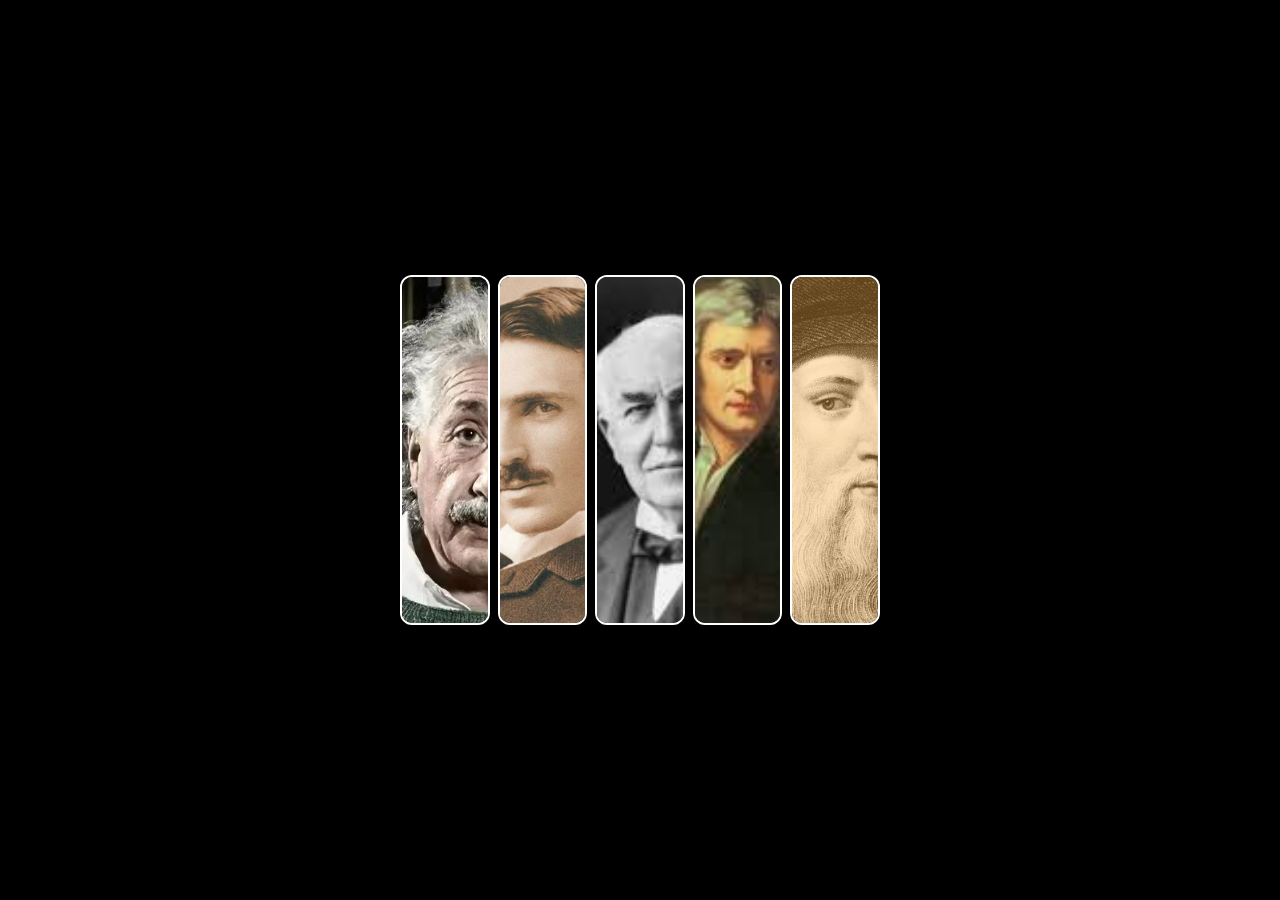
<file: Card Hover Effect/index.html>
<!DOCTYPE html>
<html lang="en">
  <head>
    <meta charset="UTF-8" />
    <meta name="viewport" content="width=device-width, initial-scale=1.0" />
    <link rel="stylesheet" href="style.css" />
    <title>Card Hover Effect</title>
  </head>
  <body>
    <div class="container">
      <img src="img-1.jpg" />
      <img src="img-2.jpg" />
      <img src="img-3.jpeg" />
      <img src="img-4.jpeg" />
      <img src="img-5.jpg" />
    </div>
  </body>
</html>
</file>
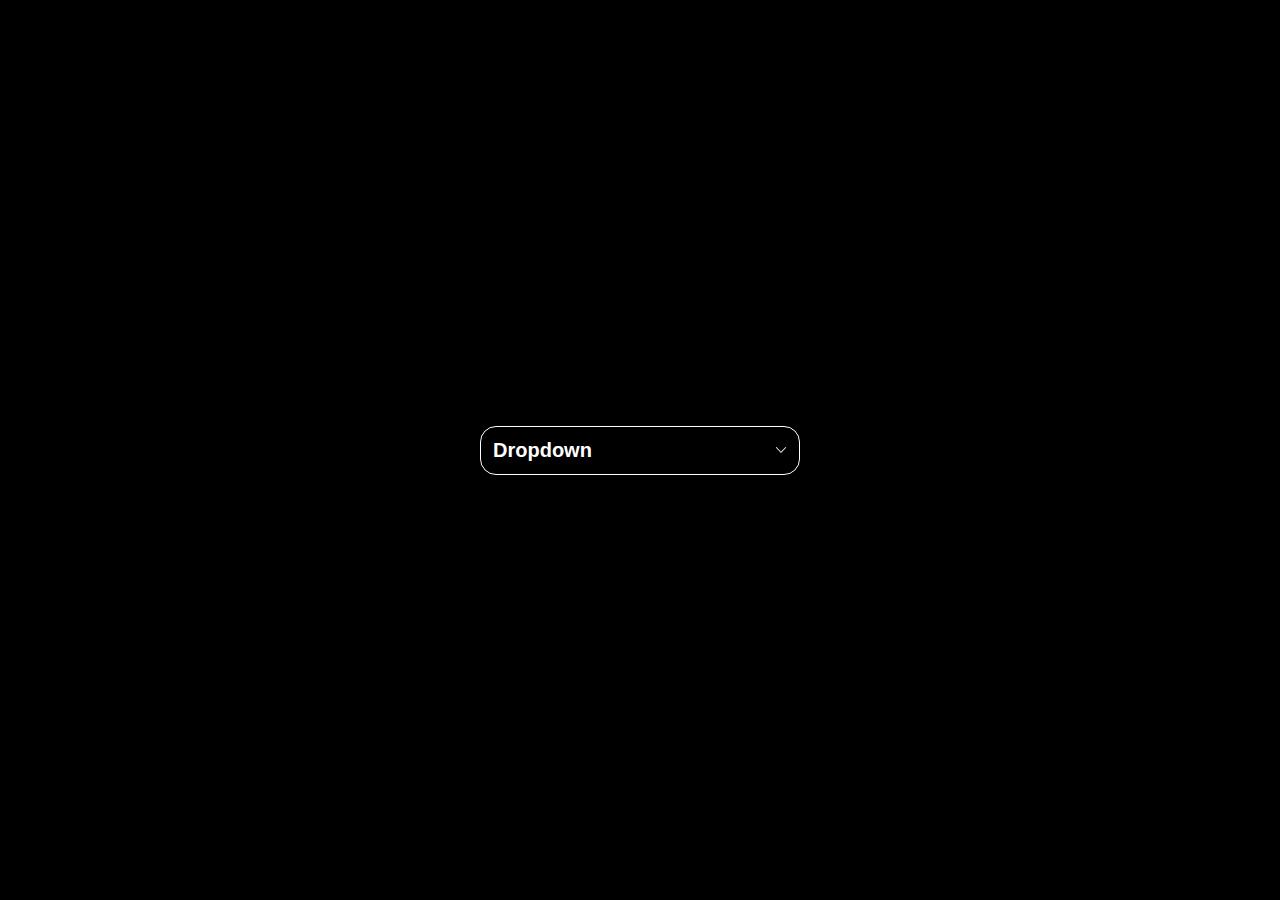
<file: Dropdown/index.html>
<!DOCTYPE html>
<html lang="en">
  <head>
    <meta charset="UTF-8" />
    <meta name="viewport" content="width=device-width, initial-scale=1.0" />
    <link rel="stylesheet" href="style.css" />
    <title>Dropdown</title>
  </head>
  <body>
    <button id="btn" class="dropdown">
      <div class="dropdown-btn">
        <span>Dropdown</span>
        <svg
          width="800px"
          height="800px"
          viewBox="0 0 1024 1024"
          class="caret"
          id="caret"
          version="1.1"
          xmlns="http://www.w3.org/2000/svg"
        >
          <path
            d="M903.232 256l56.768 50.432L512 768 64 306.432 120.768 256 512 659.072z"
            fill="#ffffff"
          />
        </svg>
      </div> 
      <div class="dropdown-content" id="dropdown-content">
        <a href="#">Content 1</a>
        <a href="#">Content 2</a>
        <a href="#">Content 3</a>
        <a href="#">Content 4</a>
        <a href="#">Content 5</a>
      </div>
    </button>

    <script src="script.js"></script>
  </body>
</html>
</file>
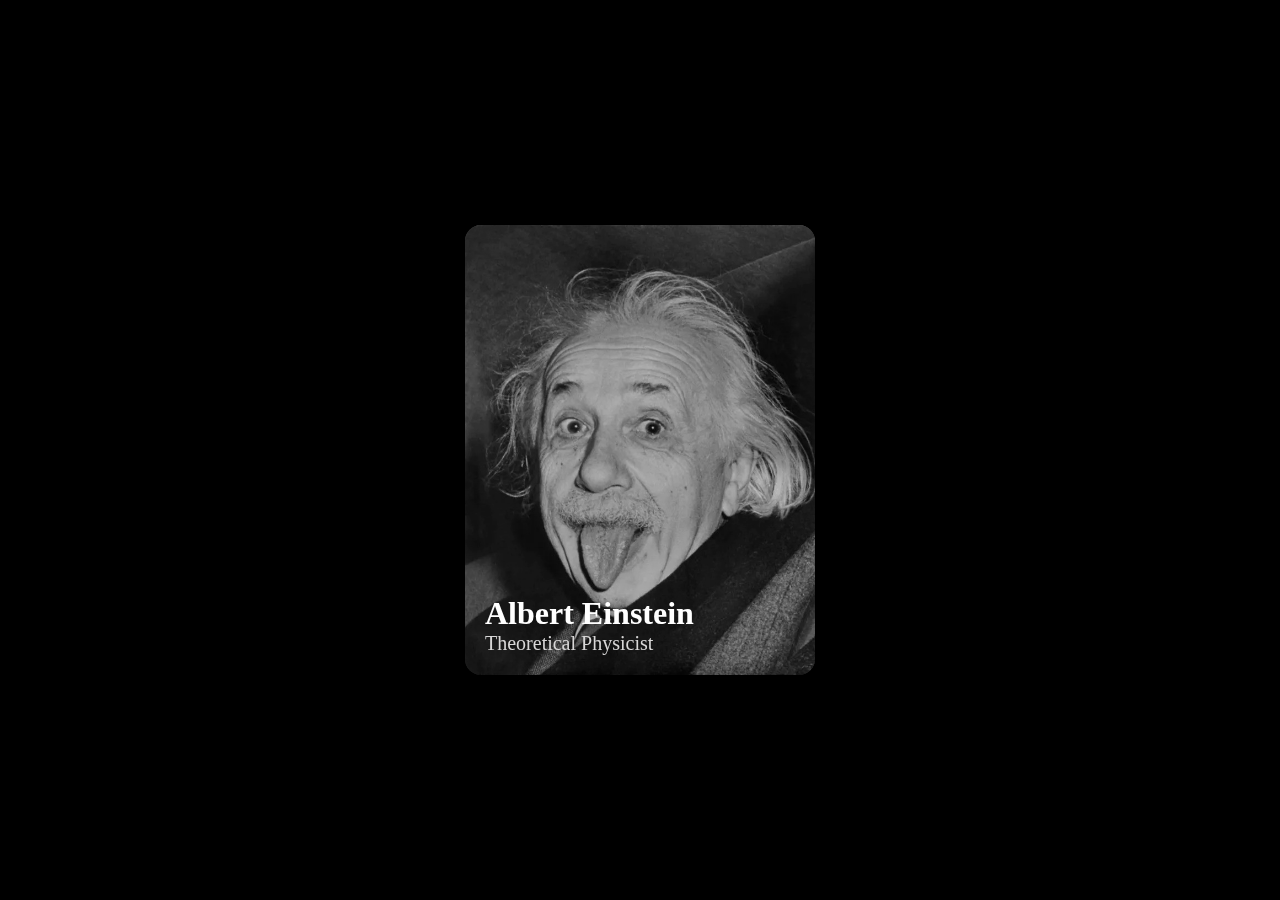
<file: Flip Card/index.html>
<!DOCTYPE html>
<html lang="en">
  <head>
    <meta charset="UTF-8" />
    <meta name="viewport" content="width=device-width, initial-scale=1.0" />
    <!-- Font -->
    <link rel="preconnect" href="https://fonts.googleapis.com" />
    <link rel="preconnect" href="https://fonts.gstatic.com" crossorigin />
    <link
      href="https://fonts.googleapis.com/css2?family=Lato:ital,wght@0,100;0,300;0,400;0,700;0,900;1,100;1,300;1,400;1,700;1,900&display=swap"
      rel="stylesheet"
    />

    <link rel="stylesheet" href="style.css" />

    <title>Flip Card</title>
  </head>
  <body>
    <div class="card-container">
      <div class="card">
        <div class="front-card">
          <div class="content">
            <h1>Albert Einstein</h1>
            <h2>Theoretical Physicist</h2>
          </div>
        </div>
        <div class="back-card">
          <div class="content">
            <img src="e=mc2.png" alt="e=mc2" />
            <h1 class="name">Albert <br /><span>Einstein.</span></h1>
            <p class="desc">
              Das Schönste, was wir erleben können, ist das Geheimnisvolle. Es
              ist die Quelle aller wahren Kunst und aller Wissenschaft.
            </p>
            <hr />
            <div class="award-container">
              <div class="award">
                <span>Nobel Physics</span>
              </div>
              <div class="award">
                <span>Copley Medal</span>
              </div>
              <div class="award">
                <span>Max Planck Medal</span>
              </div>
            </div>
          </div>
        </div>
      </div>
    </div>
  </body>
</html>
</file>
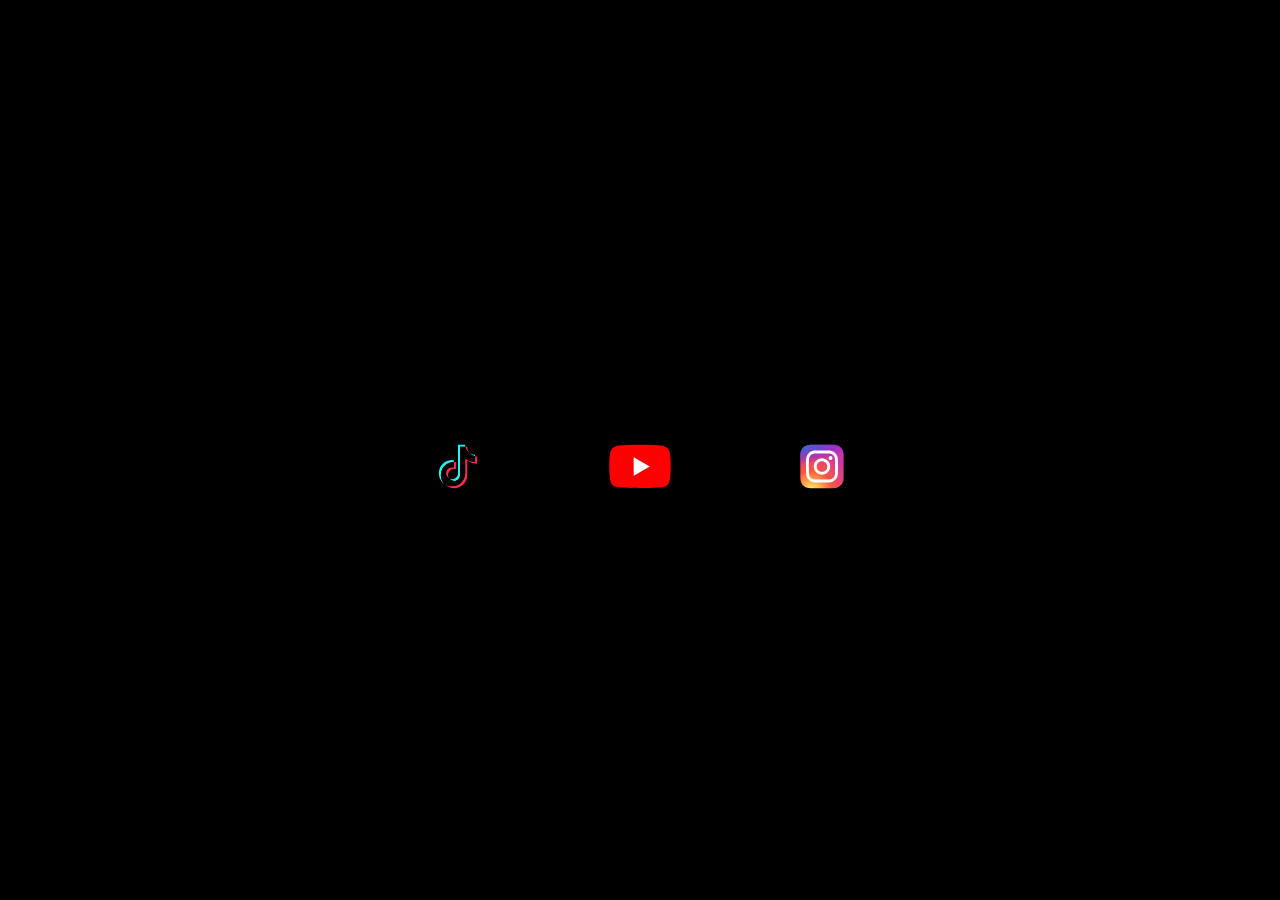
<file: Light Effect/index.html>
<!DOCTYPE html>
<html lang="en">
  <head>
    <meta charset="UTF-8" />
    <meta name="viewport" content="width=device-width, initial-scale=1.0" />
    <link rel="stylesheet" href="style.css" />
    <title>Light Effecct</title>
  </head>
  <body>
    <div class="container">
      <button>
        <div class="light-area">
          <div class="dot"></div>
          <div class="light"></div>
        </div>

        <div class="box">
          <svg
            xmlns="http://www.w3.org/2000/svg"
            height="800"
            width="1200"
            viewBox="-4.15362 -7.827075 35.99804 46.96245"
          >
            <g fill="none">
              <path
                fill="#25F4EE"
                d="M10.7908 12.33v-1.22a9.003 9.003 0 00-1.28-.11C5.36 10.9912 1.685 13.681.4387 17.6403c-1.2465 3.9592.2248 8.269 3.632 10.6397-2.5522-2.7315-3.2609-6.708-1.8094-10.153 1.4514-3.445 4.792-5.7155 8.5295-5.797z"
              />
              <path
                fill="#25F4EE"
                d="M11.0208 26.15c2.3207-.0031 4.2284-1.8315 4.33-4.15V1.31h3.78a7.09 7.09 0 01-.11-1.31h-5.17v20.67c-.086 2.3303-1.9981 4.1762-4.33 4.18a4.3996 4.3996 0 01-2-.5 4.34 4.34 0 003.5 1.8zm15.17-17.82V7.18a7.06 7.06 0 01-3.91-1.18 7.17 7.17 0 003.91 2.33z"
              />
              <path
                fill="#FE2C55"
                d="M22.2808 6a7.12 7.12 0 01-1.77-4.7h-1.38a7.16 7.16 0 003.15 4.7zm-12.77 10.17c-1.9916.0102-3.7206 1.3746-4.1936 3.3092-.473 1.9346.4314 3.9428 2.1936 4.8708a4.33 4.33 0 013.51-6.87c.434.0054.865.0728 1.28.2v-5.26a9.0809 9.0809 0 00-1.28-.1h-.23v4a4.45 4.45 0 00-1.28-.15z"
              />
              <path
                fill="#FE2C55"
                d="M26.1908 8.33v4a12.2701 12.2701 0 01-7.17-2.33v10.51c-.011 5.2444-4.2656 9.49-9.51 9.49a9.4097 9.4097 0 01-5.44-1.72c2.6562 2.8568 6.79 3.7972 10.4207 2.3706 3.6306-1.4267 6.0184-4.9297 6.0193-8.8306V11.34a12.29 12.29 0 007.18 2.3V8.49a7.3297 7.3297 0 01-1.5-.16z"
              />
              <path
                fill="#000"
                d="M19.0208 20.51V10a12.27 12.27 0 007.18 2.3v-4a7.17 7.17 0 01-3.92-2.3 7.16 7.16 0 01-3.15-4.7h-3.78V22c-.0756 1.8468-1.3126 3.443-3.082 3.9772-1.7695.5342-3.683-.1108-4.768-1.6072-1.7622-.928-2.6666-2.9362-2.1936-4.8708.473-1.9346 2.202-3.299 4.1936-3.3092a4.451 4.451 0 011.28.2v-4c-3.7585.0637-7.1243 2.342-8.5799 5.8077-1.4555 3.4657-.726 7.464 1.8599 10.1923a9.41 9.41 0 005.45 1.61c5.2444 0 9.499-4.2456 9.51-9.49z"
              />
            </g>
          </svg>

          <span>TikTok</span>
        </div>
      </button>
      <button>
        <div class="light-area">
          <div class="dot"></div>
          <div class="light"></div>
        </div>

        <div class="box">
          <svg
            xmlns="http://www.w3.org/2000/svg"
            height="800"
            width="1200"
            viewBox="-35.20005 -41.33325 305.0671 247.9995"
          >
            <path
              d="M229.763 25.817c-2.699-10.162-10.65-18.165-20.748-20.881C190.716 0 117.333 0 117.333 0S43.951 0 25.651 4.936C15.553 7.652 7.6 15.655 4.903 25.817 0 44.236 0 82.667 0 82.667s0 38.429 4.903 56.85C7.6 149.68 15.553 157.681 25.65 160.4c18.3 4.934 91.682 4.934 91.682 4.934s73.383 0 91.682-4.934c10.098-2.718 18.049-10.72 20.748-20.882 4.904-18.421 4.904-56.85 4.904-56.85s0-38.431-4.904-56.85"
              fill="red"
            />
            <path d="M93.333 117.559l61.333-34.89-61.333-34.894z" fill="#fff" />
          </svg>

          <span>YouTube</span>
        </div>
      </button>
      <button>
        <div class="light-area">
          <div class="dot"></div>
          <div class="light"></div>
        </div>

        <div class="box">
          <svg
            xmlns="http://www.w3.org/2000/svg"
            xmlns:xlink="http://www.w3.org/1999/xlink"
            height="800"
            width="1200"
            viewBox="-19.5036 -32.49725 169.0312 194.9835"
          >
            <defs>
              <radialGradient
                fy="578.088"
                fx="158.429"
                gradientTransform="matrix(0 -1.98198 1.8439 0 -1031.399 454.004)"
                gradientUnits="userSpaceOnUse"
                xlink:href="#a"
                r="65"
                cy="578.088"
                cx="158.429"
                id="c"
              />
              <radialGradient
                fy="473.455"
                fx="147.694"
                gradientTransform="matrix(.17394 .86872 -3.5818 .71718 1648.351 -458.493)"
                gradientUnits="userSpaceOnUse"
                xlink:href="#b"
                r="65"
                cy="473.455"
                cx="147.694"
                id="d"
              />
              <linearGradient id="b">
                <stop stop-color="#3771c8" offset="0" />
                <stop offset=".128" stop-color="#3771c8" />
                <stop stop-opacity="0" stop-color="#60f" offset="1" />
              </linearGradient>
              <linearGradient id="a">
                <stop stop-color="#fd5" offset="0" />
                <stop stop-color="#fd5" offset=".1" />
                <stop stop-color="#ff543e" offset=".5" />
                <stop stop-color="#c837ab" offset="1" />
              </linearGradient>
            </defs>
            <path
              d="M65.033 0C37.891 0 29.953.028 28.41.156c-5.57.463-9.036 1.34-12.812 3.22-2.91 1.445-5.205 3.12-7.47 5.468-4.125 4.282-6.625 9.55-7.53 15.812-.44 3.04-.568 3.66-.594 19.188-.01 5.176 0 11.988 0 21.125 0 27.12.03 35.05.16 36.59.45 5.42 1.3 8.83 3.1 12.56 3.44 7.14 10.01 12.5 17.75 14.5 2.68.69 5.64 1.07 9.44 1.25 1.61.07 18.02.12 34.44.12 16.42 0 32.84-.02 34.41-.1 4.4-.207 6.955-.55 9.78-1.28a27.22 27.22 0 0017.75-14.53c1.765-3.64 2.66-7.18 3.065-12.317.088-1.12.125-18.977.125-36.81 0-17.836-.04-35.66-.128-36.78-.41-5.22-1.305-8.73-3.127-12.44-1.495-3.037-3.155-5.305-5.565-7.624-4.3-4.108-9.56-6.608-15.829-7.512C102.338.157 101.733.027 86.193 0z"
              fill="url(#c)"
            />
            <path
              d="M65.033 0C37.891 0 29.953.028 28.41.156c-5.57.463-9.036 1.34-12.812 3.22-2.91 1.445-5.205 3.12-7.47 5.468-4.125 4.282-6.625 9.55-7.53 15.812-.44 3.04-.568 3.66-.594 19.188-.01 5.176 0 11.988 0 21.125 0 27.12.03 35.05.16 36.59.45 5.42 1.3 8.83 3.1 12.56 3.44 7.14 10.01 12.5 17.75 14.5 2.68.69 5.64 1.07 9.44 1.25 1.61.07 18.02.12 34.44.12 16.42 0 32.84-.02 34.41-.1 4.4-.207 6.955-.55 9.78-1.28a27.22 27.22 0 0017.75-14.53c1.765-3.64 2.66-7.18 3.065-12.317.088-1.12.125-18.977.125-36.81 0-17.836-.04-35.66-.128-36.78-.41-5.22-1.305-8.73-3.127-12.44-1.495-3.037-3.155-5.305-5.565-7.624-4.3-4.108-9.56-6.608-15.829-7.512C102.338.157 101.733.027 86.193 0z"
              fill="url(#d)"
            />
            <path
              d="M65.003 17c-13.036 0-14.672.057-19.792.29-5.11.234-8.598 1.043-11.65 2.23-3.157 1.226-5.835 2.866-8.503 5.535-2.67 2.668-4.31 5.346-5.54 8.502-1.19 3.053-2 6.542-2.23 11.65C17.06 50.327 17 51.964 17 65s.058 14.667.29 19.787c.235 5.11 1.044 8.598 2.23 11.65 1.227 3.157 2.867 5.835 5.536 8.503 2.667 2.67 5.345 4.314 8.5 5.54 3.054 1.187 6.543 1.996 11.652 2.23 5.12.233 6.755.29 19.79.29 13.037 0 14.668-.057 19.788-.29 5.11-.234 8.602-1.043 11.656-2.23 3.156-1.226 5.83-2.87 8.497-5.54 2.67-2.668 4.31-5.346 5.54-8.502 1.18-3.053 1.99-6.542 2.23-11.65.23-5.12.29-6.752.29-19.788 0-13.036-.06-14.672-.29-19.792-.24-5.11-1.05-8.598-2.23-11.65-1.23-3.157-2.87-5.835-5.54-8.503-2.67-2.67-5.34-4.31-8.5-5.535-3.06-1.187-6.55-1.996-11.66-2.23-5.12-.233-6.75-.29-19.79-.29zm-4.306 8.65c1.278-.002 2.704 0 4.306 0 12.816 0 14.335.046 19.396.276 4.68.214 7.22.996 8.912 1.653 2.24.87 3.837 1.91 5.516 3.59 1.68 1.68 2.72 3.28 3.592 5.52.657 1.69 1.44 4.23 1.653 8.91.23 5.06.28 6.58.28 19.39s-.05 14.33-.28 19.39c-.214 4.68-.996 7.22-1.653 8.91-.87 2.24-1.912 3.835-3.592 5.514-1.68 1.68-3.275 2.72-5.516 3.59-1.69.66-4.232 1.44-8.912 1.654-5.06.23-6.58.28-19.396.28-12.817 0-14.336-.05-19.396-.28-4.68-.216-7.22-.998-8.913-1.655-2.24-.87-3.84-1.91-5.52-3.59-1.68-1.68-2.72-3.276-3.592-5.517-.657-1.69-1.44-4.23-1.653-8.91-.23-5.06-.276-6.58-.276-19.398s.046-14.33.276-19.39c.214-4.68.996-7.22 1.653-8.912.87-2.24 1.912-3.84 3.592-5.52 1.68-1.68 3.28-2.72 5.52-3.592 1.692-.66 4.233-1.44 8.913-1.655 4.428-.2 6.144-.26 15.09-.27zm29.928 7.97a5.76 5.76 0 105.76 5.758c0-3.18-2.58-5.76-5.76-5.76zm-25.622 6.73c-13.613 0-24.65 11.037-24.65 24.65 0 13.613 11.037 24.645 24.65 24.645C78.616 89.645 89.65 78.613 89.65 65S78.615 40.35 65.002 40.35zm0 8.65c8.836 0 16 7.163 16 16 0 8.836-7.164 16-16 16-8.837 0-16-7.164-16-16 0-8.837 7.163-16 16-16z"
              fill="#fff"
            />
          </svg>

          <span>Instagram</span>
        </div>
      </button>
    </div>
  </body>
</html>
</file>
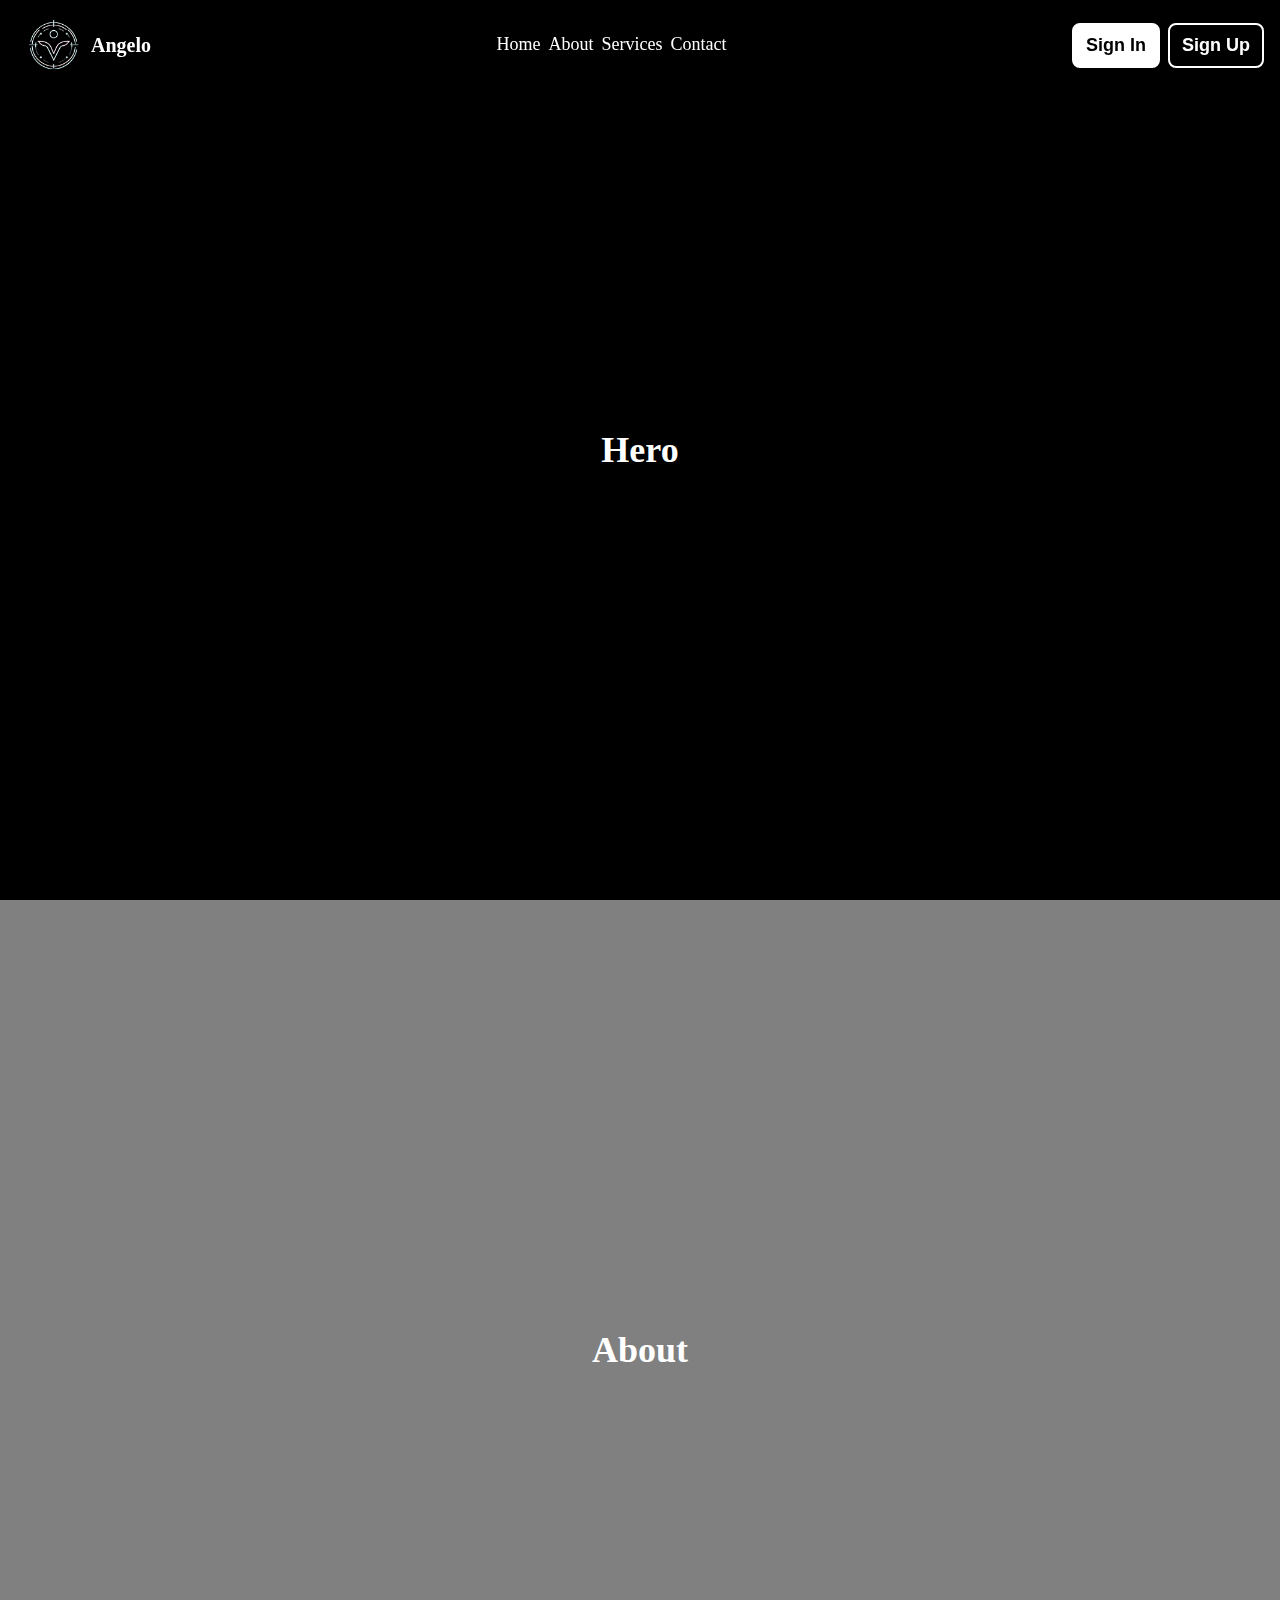
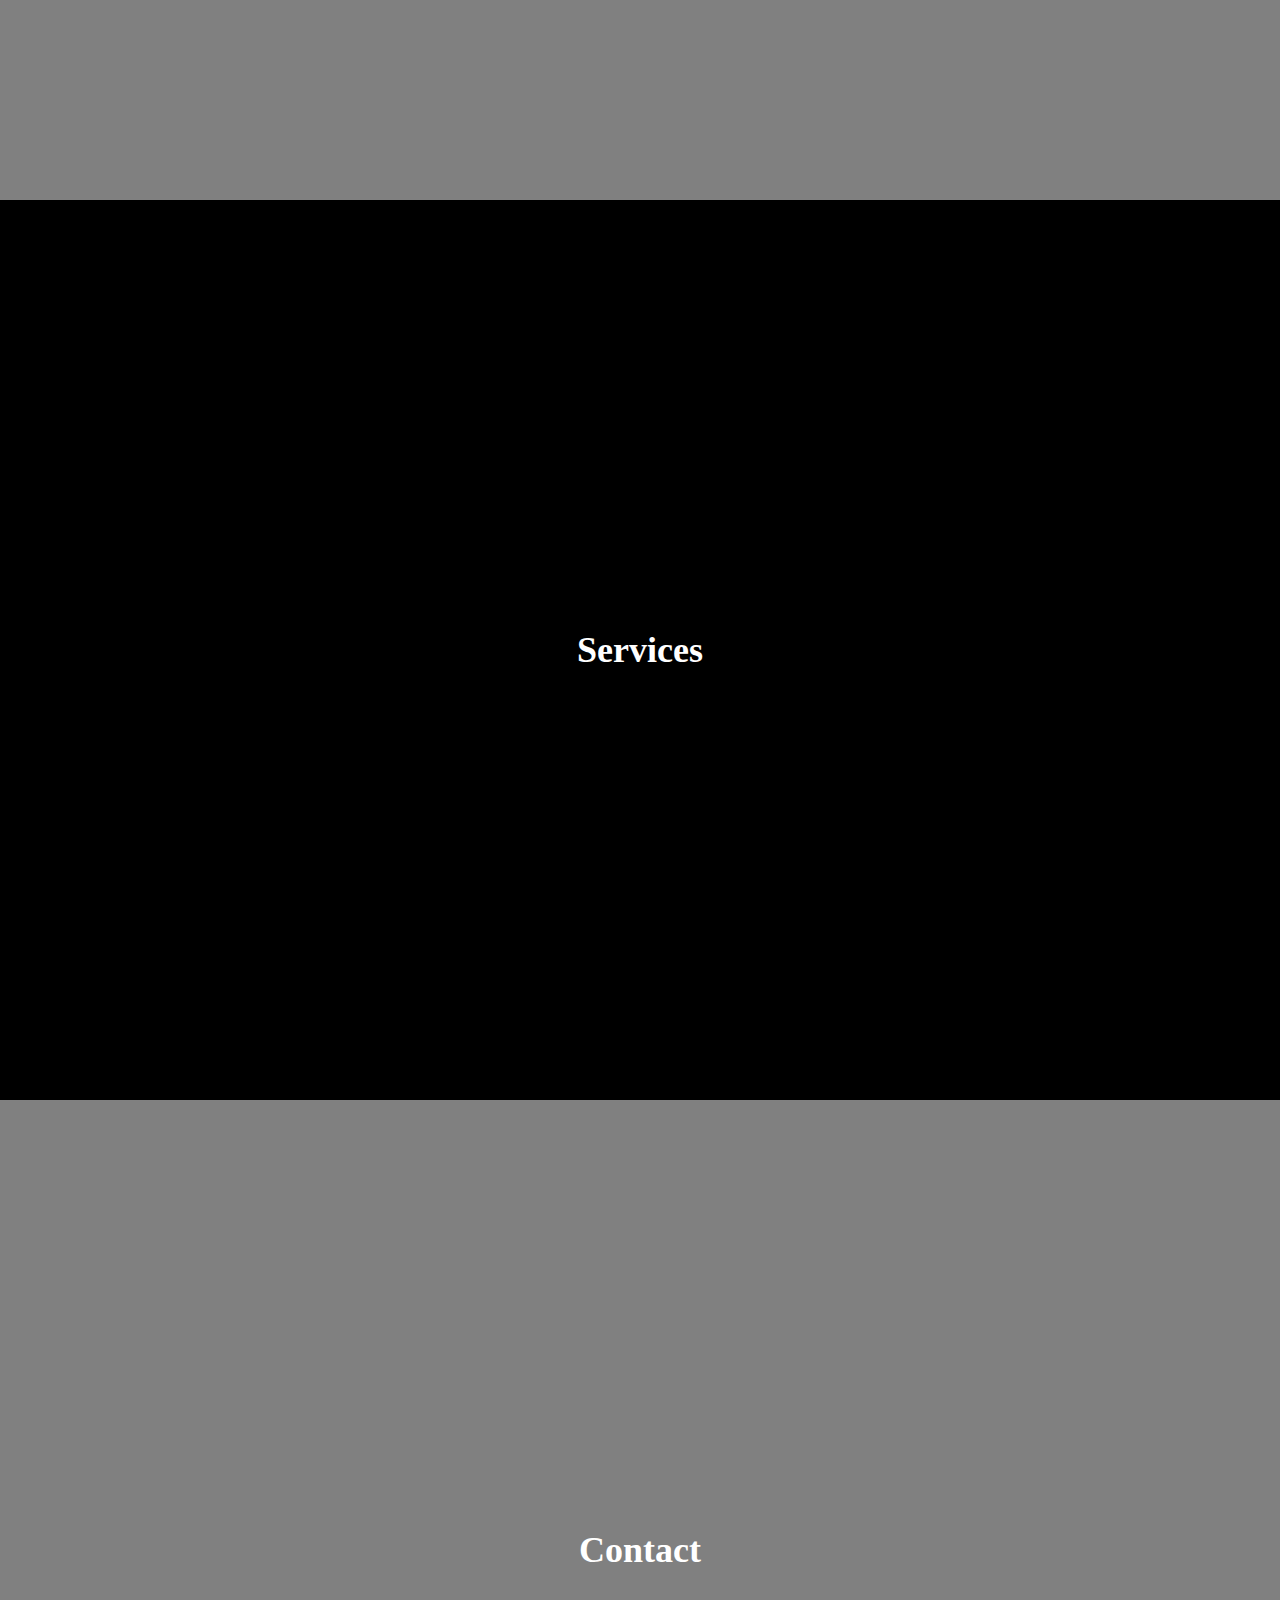
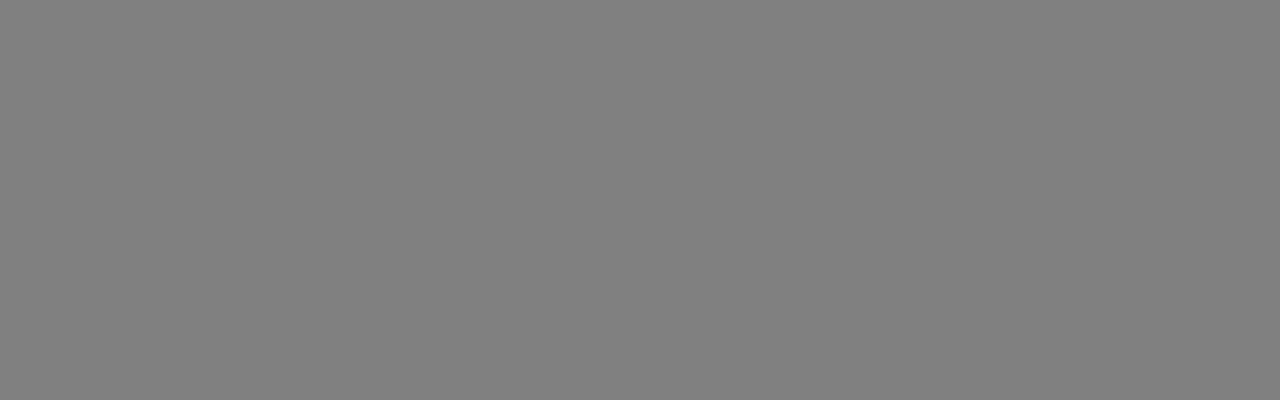
<file: Navbar/index.html>
<!DOCTYPE html>
<html lang="en">
  <head>
    <meta charset="UTF-8" />
    <meta name="viewport" content="width=device-width, initial-scale=1.0" />
    <link rel="stylesheet" href="style.css" />
    <link rel="icon" href="assets/logo.png" />
    <title>Responsive Navbar</title>
  </head>
  <body>
    <header>
      <div class="logo">
        <img src="assets/logo.png" alt="logo" />
        <a href="/">Angelo</a>
      </div>

      <nav>
        <a href="#">Home</a>
        <a href="#about">About</a>
        <a href="#services">Services</a>
        <a href="#contact">Contact</a>
      </nav>

      <div class="extra-nav">
        <button>Sign In</button>
        <button>Sign Up</button>
      </div>

      <div id="menu" class="hamburger-menu">
        <svg
          width="35px"
          height="35px"
          viewBox="0 0 24 24"
          fill="none"
          xmlns="http://www.w3.org/2000/svg"
        >
          <path
            d="M4 18L20 18"
            stroke="#ffffff"
            stroke-width="2"
            stroke-linecap="round"
          />
          <path
            d="M4 12L20 12"
            stroke="#ffffff"
            stroke-width="2"
            stroke-linecap="round"
          />
          <path
            d="M4 6L20 6"
            stroke="#ffffff"
            stroke-width="2"
            stroke-linecap="round"
          />
        </svg>
      </div>

      <!-- Mobile Nav -->
      <div id="nav-mobile" class="mobile-nav">
        <div id="close-mobile" class="close">
          <svg
            width="800px"
            height="800px"
            viewBox="0 0 32 32"
            xmlns="http://www.w3.org/2000/svg"
          >
            <defs>
              <style>
                .cls-1 {
                  fill: none;
                  stroke: #ffffff;
                  stroke-linecap: round;
                  stroke-linejoin: round;
                  stroke-width: 2px;
                }
              </style>
            </defs>

            <title />

            <g id="cross">
              <line class="cls-1" x1="7" x2="25" y1="7" y2="25" />

              <line class="cls-1" x1="7" x2="25" y1="25" y2="7" />
            </g>
          </svg>
        </div>
        <ul>
          <li><a class="nav-link" href="#">Home</a></li>
          <li><a class="nav-link" href="#about">About</a></li>
          <li><a class="nav-link" href="#services">Services</a></li>
          <li><a class="nav-link" href="#contact">Contact</a></li>
        </ul>
      </div>
    </header>

    <section>Hero</section>

    <section id="about">About</section>

    <section id="services">Services</section>

    <section id="contact">Contact</section>

    <script src="script.js"></script>
  </body>
</html>
</file>
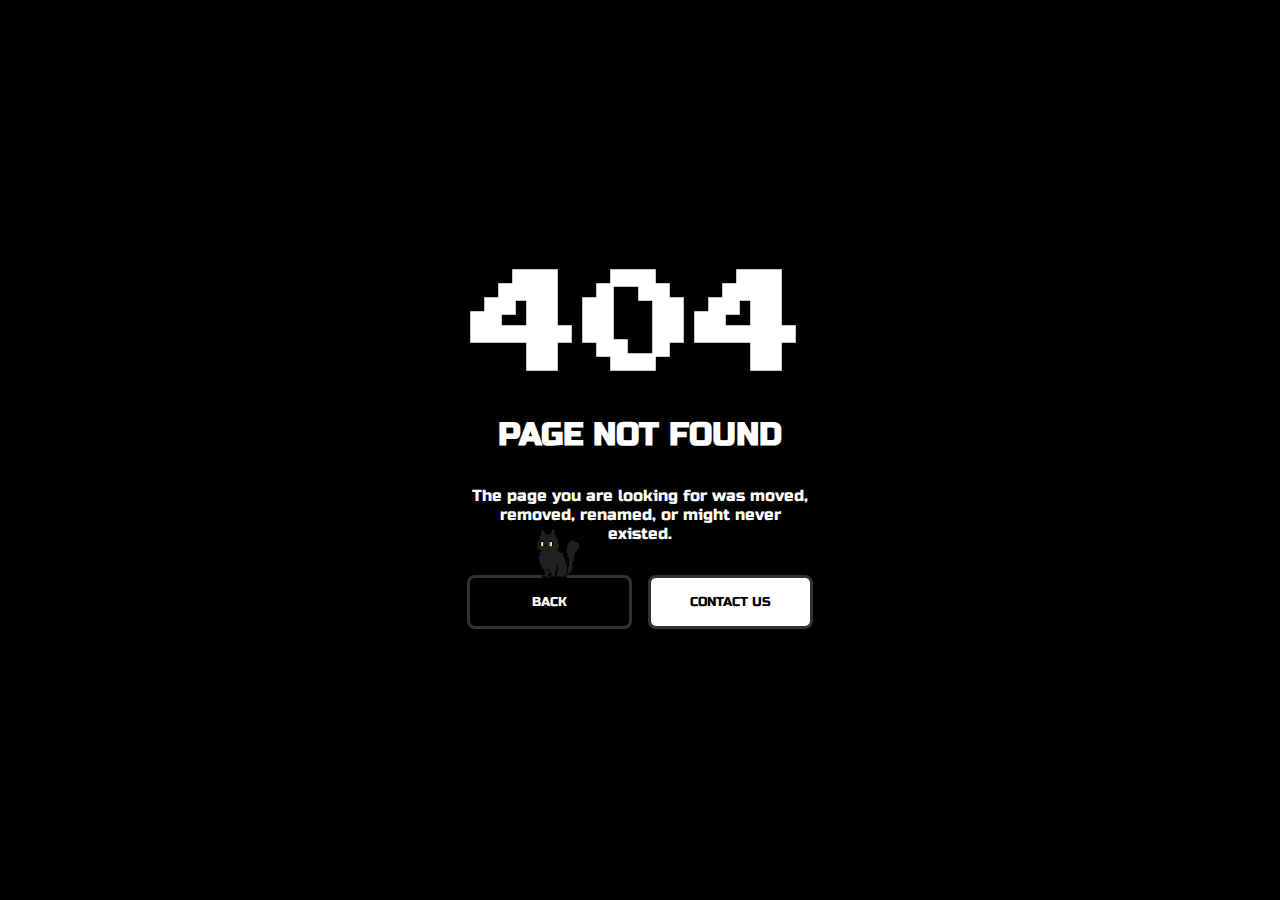
<file: Not Found/index.html>
<!DOCTYPE html>
<html lang="en">
  <head>
    <meta charset="UTF-8" />
    <meta name="viewport" content="width=device-width, initial-scale=1.0" />

    <!-- Google Font -->
    <link rel="preconnect" href="https://fonts.googleapis.com" />
    <link rel="preconnect" href="https://fonts.gstatic.com" crossorigin />
    <link
      href="https://fonts.googleapis.com/css2?family=Press+Start+2P&family=Russo+One&display=swap"
      rel="stylesheet"
    />

    <link rel="stylesheet" href="style.css" />
    <title>Not Found</title>
  </head>
  <body>
    <div class="content">
      <h1>404</h1>
      <h2>PAGE NOT FOUND</h2>
      <p>
        The page you are looking for was moved, removed, renamed, or might never
        existed.
      </p>
      <div class="action">
        <button>BACK</button>
        <button>CONTACT US</button>
      </div>
      <img src="cat.gif" alt="cat" />
    </div>
  </body>
</html>
</file>
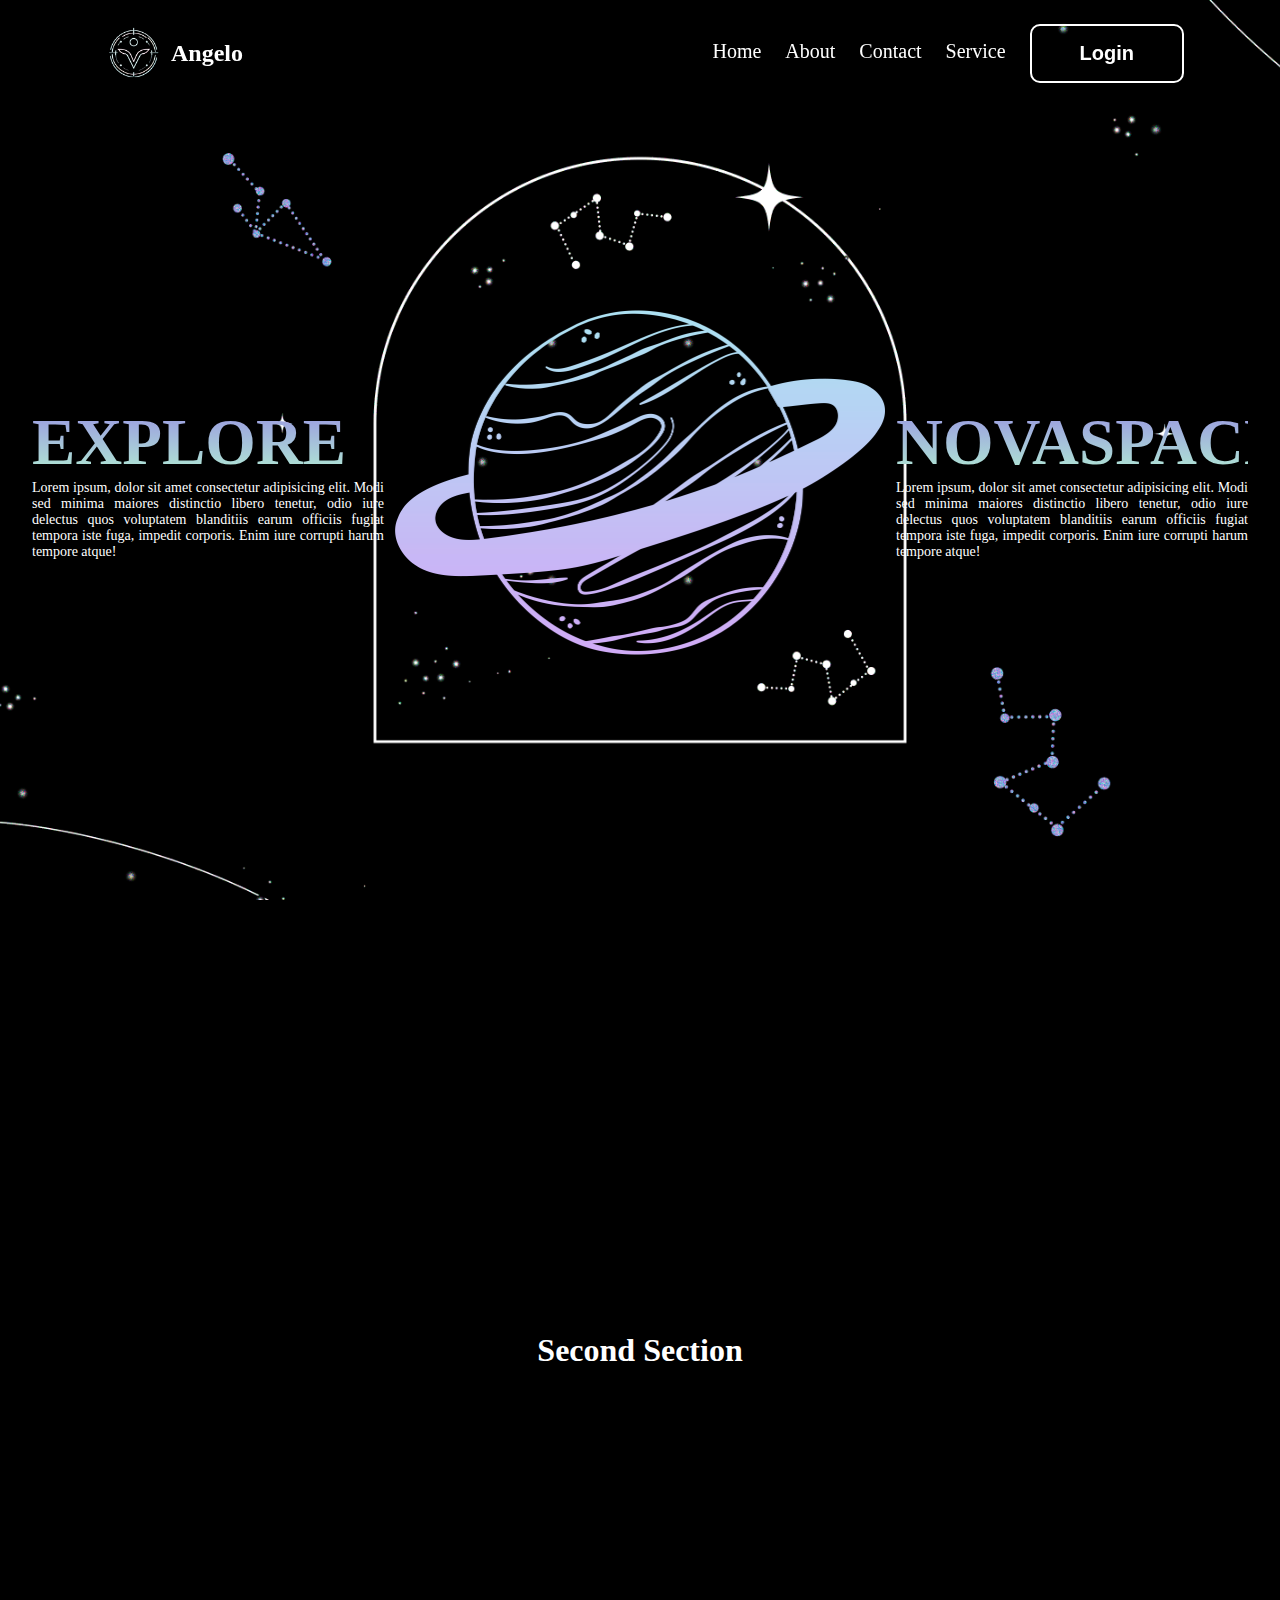
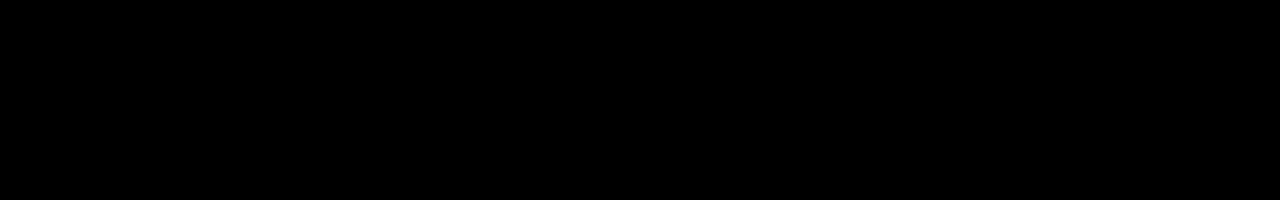
<file: Parallax/index.html>
<!DOCTYPE html>
<html lang="en">
  <head>
    <meta charset="UTF-8" />
    <meta name="viewport" content="width=device-width, initial-scale=1.0" />
    <link rel="stylesheet" href="style.css" />
    <title>Parallax</title>
  </head>
  <body>
    <header>
      <div class="logo">
        <img src="logo.png" alt="logo" />
        <a href="">Angelo</a>
      </div>

      <nav>
        <a href="#">Home</a>
        <a href="#">About</a>
        <a href="#">Contact</a>
        <a href="#">Service</a>
        <button><span>Login</span></button>
      </nav>

      <div class="hamburger-menu">
        <svg
          width="35px"
          height="35px"
          viewBox="0 0 24 24"
          fill="none"
          xmlns="http://www.w3.org/2000/svg"
        >
          <path
            d="M4 18L20 18"
            stroke="#ffffff"
            stroke-width="2"
            stroke-linecap="round"
          />
          <path
            d="M4 12L20 12"
            stroke="#ffffff"
            stroke-width="2"
            stroke-linecap="round"
          />
          <path
            d="M4 6L20 6"
            stroke="#ffffff"
            stroke-width="2"
            stroke-linecap="round"
          />
        </svg>
      </div>
    </header>

    <section class="hero">
      <div class="container">
        <div class="content">
          <div class="left-side" id="left-side">
            <h1>EXPLORE</h1>
            <p>
              Lorem ipsum, dolor sit amet consectetur adipisicing elit. Modi sed
              minima maiores distinctio libero tenetur, odio iure delectus quos
              voluptatem blanditiis earum officiis fugiat tempora iste fuga,
              impedit corporis. Enim iure corrupti harum tempore atque!
            </p>
          </div>
          <img src="planet.png" id="planet">
          <div class="right-side" id="right-side">
            <h1>NOVASPACE</h1>
            <p>
              Lorem ipsum, dolor sit amet consectetur adipisicing elit. Modi sed
              minima maiores distinctio libero tenetur, odio iure delectus quos
              voluptatem blanditiis earum officiis fugiat tempora iste fuga,
              impedit corporis. Enim iure corrupti harum tempore atque!
            </p>
          </div>
        </div>
      </div>
    </section>

    <section class="second">
      <h1>Second Section</h1>
    </section>

    <script src="script.js"></script>
  </body>
</html>
</file>
<file: Card Hover Effect/style.css>
* {
  margin: 0;
  padding: 0;
  box-sizing: border-box;
}

body {
  min-height: 100vh;
  display: flex;
  justify-content: center;
  align-items: center;
  background-color: #000;
  color: #fff;
}

.container {
  width: 70%;
  height: 350px;
  display: flex;
  justify-content: center;
  gap: 8px;
}

.container img {
  width: 10%;
  object-fit: cover;
  transition: all 0.2s linear;
  border-radius: 12px;
  border: 2px solid #fff;
}

.container img:hover {
  width: 25%;
}

@media screen and (max-width: 1024px) {
  .container img:hover {
    width: 35%;
  }
}

@media screen and (max-width: 768px) {
  .container img:hover {
    width: 45%;
  }
}

@media screen and (max-width: 610px) {
  .container {
    width: 85%;
  }
  .container img:hover {
    width: 45%;
  }
}

@media screen and (max-width: 450px) {
  .container {
    width: 100%;
  }
  .container img:hover {
    width: 45%;
  }
}
</file>
<file: Dropdown/style.css>
* {
  margin: 0;
  padding: 0;
  box-sizing: border-box;
}

body {
  background-color: #000;
  color: #fff;
  min-height: 100vh;
  display: flex;
  justify-content: center;
  align-items: center;
}

.dropdown {
    cursor: pointer;
    position: relative;
    width: 25%;
    background-color: #000;
    color: #fff;
    border: 1px solid #fff;
    border-radius: 16px;
    padding: 12px;
}

.dropdown .dropdown-btn {
    display: flex;
    justify-content: space-between;
    align-items: center;
    background: #000;
    font-weight: bold;
    color: #fff;
    width: 100%;
    border: none;
    font-size: 20px;
}

.dropdown .dropdown-btn .caret {
    height: 12px;
    width: 12px;
    transition: .2s linear;
}

.rotate-caret {
    transform: rotate(180deg);
    transition: all .2s linear;
}

.dropdown .dropdown-content {
    position: absolute;
    top: 100%;
    left: 0;
    right: 0;
    display: flex;
    flex-direction: column;
    gap:8px;
    margin-top: 8px;
    max-height: 0px;
    overflow: hidden;
    transition: all .2s linear;
}

.dropdown .dropdown-content a {
    background-color: #191919;
    text-align: start;
    padding: 12px;
    font-size: 18px;
    color: #fff;
    text-decoration: none;
    border-radius: 4px;
}

.dropdown .dropdown-content a:hover {
    background-color: #3d3d3d;
    transition: .3s linear;
}

@media screen and (max-width: 1024px) {
    .dropdown {
        width:40%
    }
}

@media screen and (max-width: 768px) {
    .dropdown {
        width: 40%;
    }
    .dropdown .dropdown-btn {
        font-size: 14px
    }

    .dropdown .dropdown-content a {
        font-size: 14px;
    }
}

@media screen and (max-width: 610px) {
    .dropdown {
        width: 50%
    }
}
</file>
<file: Flip Card/style.css>
* {
  margin: 0;
  padding: 0;
  box-sizing: border-box;
}

body {
  background-color: #000;
  color: #fff;
  min-height: 100vh;
  display: flex;
  justify-content: center;
  align-items: center;
}

.card-container {
  width: 350px;
  height: 450px;
}

.card-container:hover > .card {
  transform: rotateY(180deg);
  transition: transform 500ms;
}

.card-container .card {
  position: relative;
  width: 100%;
  height: 100%;
  transition: transform 500ms;
  transform-style: preserve-3d;
  border-radius: 16px;
}

.card-container .card .front-card,
.card-container .card .back-card {
  border-radius: 16px;
  width: 100%;
  height: 100%;
  position: absolute;
  display: flex;
  justify-content: center;
  align-items: center;
  backface-visibility: hidden;
}

.card-container .card .front-card {
  background: url("albert-einstein.jpg");
  background-size: cover;
  background-position: center;
}

.card-container .card .front-card .content {
  display: flex;
  flex-direction: column;
  justify-content: end;
  align-items: start;
  padding: 20px;
  backdrop-filter: brightness(80%);
  height: 100%;
  width: 100%;
}

.card-container .card .front-card .content h1 {
  font-weight: bold;
  font-size: 32px;
}

.card-container .card .front-card .content h2 {
  font-weight: 500;
  font-size: 20px;
  color: #d8d7d7;
}

.card-container .card .back-card {
  background: url(back.jpg);
  background-size: cover;
  background-position: center;
  transform: rotateY(180deg);
}

.card-container .card .back-card .content {
  display: flex;
  flex-direction: column;
  backdrop-filter: brightness(70%);
  padding: 20px;
  height: 100%;
  width: 100%;
}

.card-container .card .back-card .content img {
  width: 150px;
  margin-bottom: -28px;
}

.card-container .card .back-card .content .name {
  font-size: 36px;
  font-weight: bold;
}

.card-container .card .back-card .content .name span {
  font-size: 36px;
  font-weight: 300;
  color: #d8d7d7;
}

.card-container .card .back-card .content .desc {
    margin-top: 8px;
}

.card-container .card .back-card .content hr {
    margin: 12px 0;
}

.card-container .card .back-card .content .award-container {
    display: flex;
    align-items: center;
    gap: 4px;
}

.card-container .card .back-card .content .award-container .award {
    padding: 8px;
    background-color: #6a6a6a;
    font-size: 11px;
    text-align: center;
    border-radius: 20px;
}
</file>
<file: Light Effect/style.css>
* {
  margin: 0;
  padding: 0;
  box-sizing: border-box;
}

body {
  background-color: #000;
  color: #fff;
}

.container {
  min-height: 100vh;
  display: flex;
  justify-content: center;
  align-items: center;
  gap: 2rem;
}

.container button {
  position: relative;
  height: 200px;
  display: flex;
  align-items: flex-end;
  outline: none;
  border: none;
  background: none;
}

.container button .box {
  display: flex;
  flex-direction: column;
  justify-content: center;
  align-items: center;
  height: 150px;
  width: 150px;
  border-radius: 8px;
  animation: box 5s linear infinite;
}

.container button .box svg {
  height: 65px;
  transition: 0.3s;
}

.container button .box span {
  font-size: 15px;
}

.container button .light-area {
  position: absolute;
  height: 225px;
  width: 150px;
  display: flex;
  flex-direction: column;
  align-items: center;
}

.container button .light-area .dot {
  position: absolute;
  top: 0;
  width: 15px;
  height: 15px;
  border-radius: 10px;
  z-index: 2;
  animation: dot 5s linear infinite;
}

.container button .light-area .light {
  position: absolute;
  top: 0;
  width: 200px;
  height: 200px;
  clip-path: polygon(50% 0%, 25% 100%, 75% 100%);
  animation: light 5s linear infinite;
}

@keyframes dot {
  0%,
  18%,
  20%,
  50.1%,
  60%,
  65.1%,
  80%,
  90.1%,
  92% {
    background-color: #212121;
  }

  18.1%,
  20.1%,
  30%,
  50%,
  60.1%,
  65%,
  80.1%,
  90%,
  92.1%,
  100% {
    background-color: #fff;
  }
}

@keyframes light {
  0%,
  18%,
  20%,
  50.1%,
  60%,
  65.1%,
  80%,
  90.1%,
  92% {
    background: transparent;
  }

  18.1%,
  20.1%,
  30%,
  50%,
  60.1%,
  65%,
  80.1%,
  90%,
  92.1%,
  100% {
    background: rgb(255, 255, 255);
    background: linear-gradient(
      180deg,
      rgba(255, 255, 255, 1) 0%,
      rgba(255, 255, 255, 0) 75%,
      rgba(255, 255, 255, 0) 100%
    );
  }
}

@keyframes box {
  0%,
  18%,
  20%,
  50.1%,
  60%,
  65.1%,
  80%,
  90.1%,
  92% {
    color: #3d3d3d;
    border: 2px solid #212121;
    filter: grayscale(100);
  }

  18.1%,
  20.1%,
  30%,
  50%,
  60.1%,
  65%,
  80.1%,
  90%,
  92.1%,
  100% {
    color: #fff;
    border: 2px solid #fff;
    filter: grayscale(0);
  }
}

@keyframes svg {
  0%,
  18%,
  20%,
  50.1%,
  60%,
  65.1%,
  80%,
  90.1%,
  92% {
    color: #3d3d3d;
    border: 2px solid #212121;
  }

  18.1%,
  20.1%,
  30%,
  50%,
  60.1%,
  65%,
  80.1%,
  90%,
  92.1%,
  100% {
    color: #fff;
    border: 2px solid #fff;
  }
}
</file>
<file: Navbar/style.css>
* {
  margin: 0;
  padding: 0;
  box-sizing: border-box;
}

html {
  scroll-behavior: smooth;
}

body {
  background-color: #000;
  color: #fff;
}

header {
  position: fixed;
  top: 0;
  display: flex;
  justify-content: space-between;
  align-items: center;
  padding: 16px;
  width: 100%;
  height: 10vh;
}

header .logo {
  display: flex;
  justify-content: center;
  align-items: center;
}

header .logo img {
  height: 100%;
  width: 75px;
}

header .logo a {
  color: #fff;
  text-decoration: none;
  font-weight: bold;
  font-size: 20px;
}

header nav {
  display: flex;
  align-items: center;
  gap: 8px;
}

header nav a {
  color: #fff;
  text-decoration: none;
  font-weight: 500;
  font-size: 18px;
  transition: 0.3s linear;
}

header nav a::after {
  content: "";
  display: block;
  border-bottom: 1px solid #fff;
  width: 0%;
  transition: 0.3s linear;
}

header nav a:hover::after {
  width: 100%;
  transition: 0.3s linear;
}

header .extra-nav {
  display: flex;
  justify-content: center;
  align-items: center;
  gap: 8px;
}

header .extra-nav button {
  cursor: pointer;
  background: transparent;
  border: 2px solid #fff;
  border-radius: 8px;
  color: #fff;
  font-weight: 600;
  font-size: 18px;
  padding: 10px 12px;
  transition: 0.3s linear;
}

header .extra-nav button:nth-child(1) {
  background: #fff;
  color: #000;
}

header .extra-nav button:hover {
  background: #fff;
  color: #000;
  transition: 0.3s linear;
}

header .hamburger-menu {
  cursor: pointer;
  display: none;
}

header .mobile-nav {
  display: none;
}

section {
  min-height: 100vh;
  display: flex;
  justify-content: center;
  align-items: center;
  font-size: 36px;
  font-weight: bold;
}

section:nth-child(odd) {
  background-color: gray;
}

@media screen and (max-width: 1024px) {
  header nav,
  header .extra-nav {
    display: none;
  }

  header .hamburger-menu {
    display: block;
  }

  header .mobile-nav {
    position: absolute;
    display: flex;
    flex-direction: column;
    justify-content: center;
    align-items: center;
    top: 0;
    left: 0;
    right: 0;
    transform: translateY(-100%);
    height: 100vh;
    background-color: #000;
    z-index: 999;
    transition: all 0.2s linear;
  }

  header .mobile-nav.show {
    transform: translateY(0);
    transition: all 0.2s linear;
  }

  header .mobile-nav .close {
    position: absolute;
    top: 24px;
    right: 16px;
    display: flex;
    justify-content: end;
    width: 100%;
  }

  header .mobile-nav .close svg {
    cursor: pointer;
    width: 35px;
    height: 35px;
  }

  header .mobile-nav ul {
    display: flex;
    flex-direction: column;
    justify-content: center;
    align-items: center;
    gap: 8px;
    width: 100%;
  }

  header .mobile-nav ul li {
    cursor: pointer;
    position: relative;
    list-style: none;
    width: 25%;
  }

  header .mobile-nav ul li a {
    color: #fff;
    text-decoration: none;
    font-weight: 500;
    font-size: 36px;
    transition: 0.3s linear;
  }

  header .mobile-nav ul li .nav-link::after {
    content: "";
    display: block;
    border-bottom: 1px solid #fff;
    width: 0%;
    transition: 0.3s linear;
  }

  header .mobile-nav ul li:hover .nav-link::after {
    width: 100%;
    transition: 0.3s linear;
  }
}

@media screen and (max-width: 768px) {
  header .mobile-nav ul li {
    width: 35%;
  }
}

@media screen and (max-width: 450px) {
  header .mobile-nav ul li {
    width: 50%;
  }
}
</file>
<file: Not Found/style.css>
* {
  margin: 0;
  padding: 0;
  box-sizing: border-box;
}

body {
  min-height: 100vh;
  display: flex;
  flex-direction: column;
  justify-content: center;
  align-items: center;
  background-color: #000;
  color: #fff;
}

.content {
  position: relative;
  display: flex;
  flex-direction: column;
  align-items: center;
  gap: 2rem;
}

.content h1 {
  font-family: "Press Start 2p", system-ui;
  font-size: 7rem;
  animation: animate 5s linear infinite;
}

.content h2 {
  font-family: "Russo One", sans-serif;
  font-size: 2rem;
}

.content p {
  font-family: "Russo One", sans-serif;
  font-weight: 300;
  text-align: center;
  width: 50%;
}

.content .action {
  width: 50%;
  display: flex;
  gap: 1rem;
}

.content .action button {
  cursor: pointer;
  width: 50%;
  padding: 1rem;
  background: #000;
  color: #fff;
  font-family: "Russo One", sans-serif;
  font-weight: 400;
  border: 3px solid #333;
  border-radius: 8px;
  transition: 0.3s linear;
}

.content .action button:hover {
  background-color: #fff;
  color: #000;
  transition: 0.3s linear;
}

.content .action button:nth-child(2) {
  background-color: #fff;
  color: #000;
}

.content img {
  position: absolute;
  bottom: 3.2rem;
  left: 35%;
  width: 50px;
  height: 50px;
}

@keyframes animate {
  0%,
  18%,
  20%,
  50.1%,
  60%,
  65.1%,
  80%,
  90.1%,
  92% {
    color: #202020;
    text-shadow: none;
  }

  18.1%,
  20.1%,
  30%,
  50%,
  60.1%,
  65%,
  80.1%,
  90%,
  92.1%,
  100% {
    color: white;
    text-shadow: 0 0 2px #ffffff, 0 0 5px #ffffff, 0 0 10px #ffffff,
      0 0 20px #ffffff, 0 0 40px #ffffff;
  }
}
</file>
<file: Parallax/style.css>
* {
  margin: 0;
  padding: 0;
  box-sizing: border-box;
}

body {
  font-family: "Bellefair", serif;
  color: #fff;
}

.container {
  padding: 1rem 2rem;
}

header {
  position: fixed;
  display: flex;
  justify-content: space-between;
  align-items: center;
  width: 100%;
  padding: 1rem 6rem;
  z-index: 9999;
}

header .logo {
  display: flex;
  justify-content: center;
  align-items: center;
}

header .logo img {
  width: 75px;
  height: 75px;
}

header .logo a {
  font-size: 24px;
  font-weight: bold;
  text-decoration: none;
  color: #fff;
}

header nav {
  display: flex;
  align-items: center;
  gap: 24px;
}

header nav a {
  color: #fff;
  font-size: 20px;
  font-weight: 500;
  text-decoration: none;
}

header nav a::after {
  content: "";
  display: block;
  border-bottom: 4px solid #fff;
  width: 100%;
  transform: scaleX(0);
  transform-origin: right;
  transition: transform 0.3s linear;
}

header nav a:hover::after {
  transform: scaleX(1);
  transform-origin: left;
  transition: transform 0.3s linear;
}

header nav button {
  position: relative;
  display: inline-block;
  cursor: pointer;
  padding: 1rem 3rem;
  background: transparent;
  border: 2px solid #fff;
  border-radius: 10px;
  color: #fff;
  font-weight: 600;
  font-size: 20px;
  overflow: hidden;
}

header nav button::after {
  content: "";
  display: block;
  position: absolute;
  left: 0;
  top: 0;
  height: 0;
  width: 100%;
  background-color: #fff;
  transition: 0.3s linear;
  z-index: 0;
}

header nav button:hover::after {
  height: 100%;
  top: initial;
  bottom: 0;
  transition: 0.3s linear;
}

header nav button span {
  position: relative;
  transition: color 0.3s linear;
  z-index: 1;
}

header nav button:hover span {
  color: #000;
}

header .hamburger-menu {
  display: none;
}

.hero {
  position: relative;
  height: 100vh;
  background: url("bg.png");
  background-size: cover;
  background-position: center;
  display: flex;
  justify-content: center;
  align-items: center;
  width: 100%;
  overflow-x: hidden;
}

.hero .container .content {
  display: flex;
  justify-content: center;
  align-items: center;
  width: 100%;
}

.hero .container .content .left-side,
.hero .container .content .right-side {
  width: 30%;
}

.hero .container .content .left-side {
  position: absolute;
  left: 0;
  top: 45%;
  padding-left: 2rem;
}

.hero .container .content .right-side {
  position: absolute;
  right: 0rem;
  top: 45%;
  padding-right: 2rem;
}


.hero .container .content .left-side h1,
.hero .container .content .right-side h1 {
  font-size: 65px;
  background: hsla(150, 68%, 82%, 1);
  background: linear-gradient(
    90deg,
    hsla(150, 68%, 82%, 1) 0%,
    hsla(245, 59%, 73%, 1) 100%
  );
  background: -moz-linear-gradient(
    90deg,
    hsla(150, 68%, 82%, 1) 0%,
    hsla(245, 59%, 73%, 1) 100%
  );
  background: -webkit-linear-gradient(
    90deg,
    hsla(150, 68%, 82%, 1) 0%,
    hsla(245, 59%, 73%, 1) 100%
  );
  -webkit-background-clip: text;
  background-clip: text;
  color: transparent;
  font-weight: 600;
}

.hero .container .content .left-side p,
.hero .container .content .right-side p {
  text-align: justify;
  font-weight: 400;
  font-size: 14px;
}

.hero .container .content img {
  width: 50%;
  margin-top: 4rem;
}

.second {
  min-height: 100vh;
  display: flex;
  justify-content: center;
  align-items: center;
  background: #000;
}
</file>
